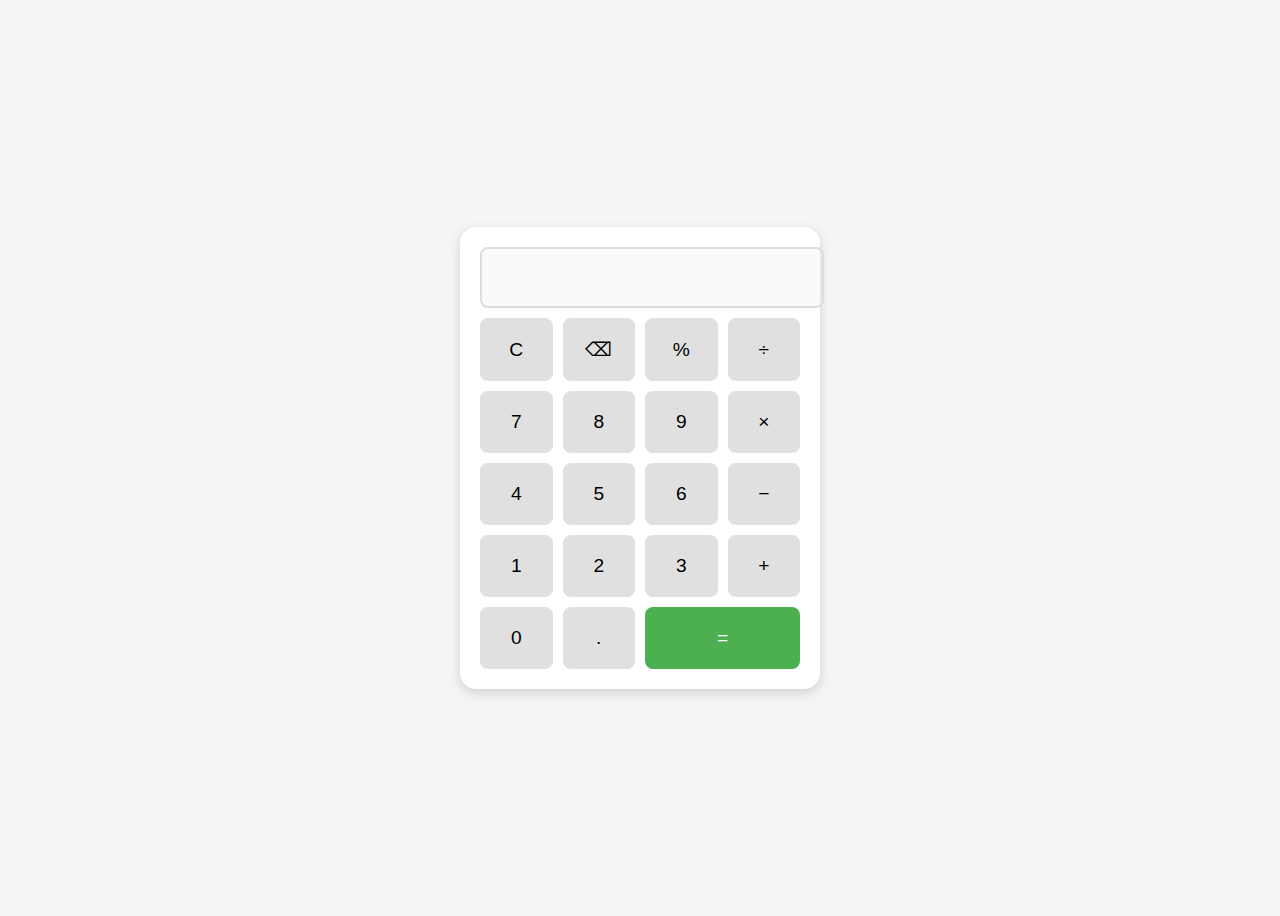
<file: Calculator/index.html>
<!DOCTYPE html>
<html lang="en">
<head>
    <meta charset="UTF-8">
    <title>Simple Calculator</title>
    <link rel="stylesheet" href="style.css">
</head>
<body>
    <div class="calculator">
        <input type="text" id="display" disabled>
        <div class="buttons">
            <button onclick="clearDisplay()">C</button>
            <button onclick="deleteLast()">⌫</button>
            <button onclick="appendValue('%')">%</button>
            <button onclick="appendValue('/')">÷</button>

            <button onclick="appendValue('7')">7</button>
            <button onclick="appendValue('8')">8</button>
            <button onclick="appendValue('9')">9</button>
            <button onclick="appendValue('*')">×</button>

            <button onclick="appendValue('4')">4</button>
            <button onclick="appendValue('5')">5</button>
            <button onclick="appendValue('6')">6</button>
            <button onclick="appendValue('-')">−</button>

            <button onclick="appendValue('1')">1</button>
            <button onclick="appendValue('2')">2</button>
            <button onclick="appendValue('3')">3</button>
            <button onclick="appendValue('+')">+</button>

            <button onclick="appendValue('0')">0</button>
            <button onclick="appendValue('.')">.</button>
            <button onclick="calculate()" class="equal">=</button>
        </div>
    </div>

    <script src="script.js"></script>
</body>
</html>
</file>
<file: Calculator/style.css>
body {
    background: #f5f5f5;
    font-family: Arial, sans-serif;
    display: flex;
    height: 100vh;
    justify-content: center;
    align-items: center;
}

.calculator {
    background: white;
    padding: 20px;
    border-radius: 16px;
    box-shadow: 0 4px 12px rgba(0, 0, 0, 0.15);
    width: 320px;
}

#display {
    width: 100%;
    font-size: 2rem;
    padding: 10px;
    margin-bottom: 10px;
    text-align: right;
    border: 2px solid #ddd;
    border-radius: 8px;
    outline: none;
}

.buttons {
    display: grid;
    grid-template-columns: repeat(4, 1fr);
    gap: 10px;
}

button {
    padding: 20px;
    font-size: 1.2rem;
    border: none;
    border-radius: 8px;
    background-color: #e0e0e0;
    transition: background 0.2s;
    cursor: pointer;
}

button:hover {
    background-color: #d4d4d4;
}

.equal {
    grid-column: span 2;
    background-color: #4CAF50;
    color: white;
}

.equal:hover {
    background-color: #45a049;
}
</file>
